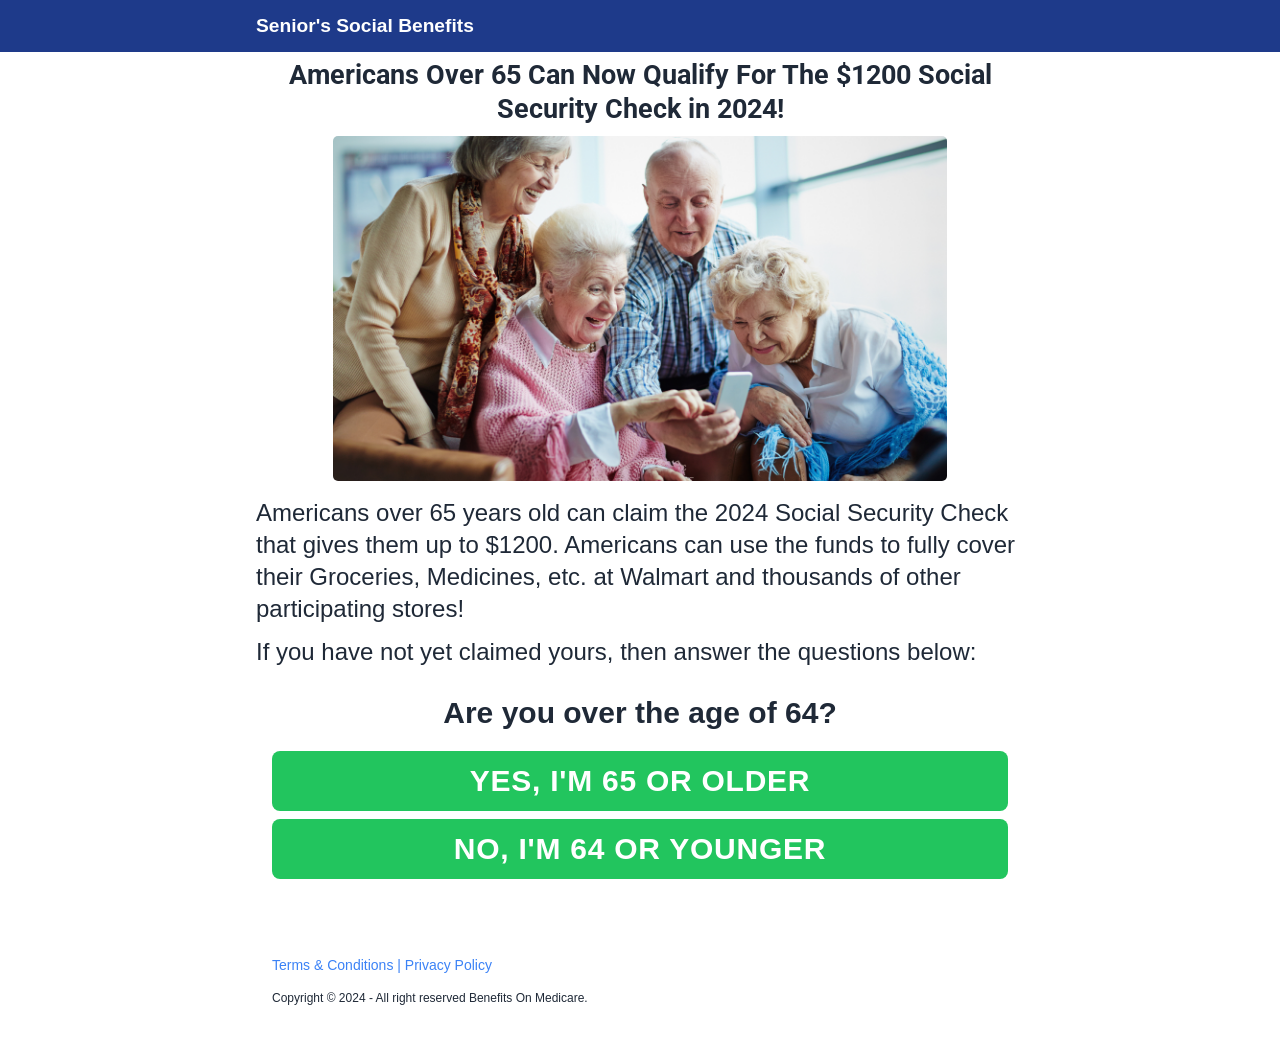
<file: index.html>
<!DOCTYPE html>
<html lang="en">
<head>
  <meta charset="UTF-8">
  <meta name="viewport" content="width=device-width, initial-scale=1">
  <title>Senior's Allowance Program 2024</title>
  <link rel="preconnect" href="https://fonts.googleapis.com">
  <link rel="preconnect" href="https://fonts.gstatic.com" crossorigin>
  <link href="https://fonts.googleapis.com/css2?family=Roboto:wght@700;900&display=swap" rel="stylesheet">
  <link rel="stylesheet" href="styles.css">
  <script>
    (function (w, d, s, l, i) {
      w[l] = w[l] || [];
      w[l].push({ "gtm.start": new Date().getTime(), event: "gtm.js" });
      var f = d.getElementsByTagName(s)[0], j = d.createElement(s), dl = l != "dataLayer" ? "&l=" + l : "";
      j.async = true;
      j.src = "https://www.googletagmanager.com/gtm.js?id=" + i + dl;
      f.parentNode.insertBefore(j, f);
    })(window, document, "script", "dataLayer", "GTM-P9PCFWQD");
  </script>
  <script src="//b-js.ringba.com/CA3a98f858ec63494d8bf83cc492e146e8" async></script>
</head>
<body>
  <noscript><iframe src="https://www.googletagmanager.com/ns.html?id=GTM-P9PCFWQD" height="0" width="0" style="display:none;visibility:hidden"></iframe></noscript>
  <div class="bom-shell">
    <div class="bom-banner" id="top">Senior's Social Benefits</div>
    <div class="bom-panel" id="quiz-view">
      <div class="bom-lead">
        <div class="bom-heading"><b>Americans Over 65 Can Now Qualify For The $1200 Social Security Check in 2024!</b></div>
        <img class="bom-picture" src="hero.png" alt="head">
        <div class="bom-blurb">Americans over 65 years old can claim the 2024 Social Security Check that gives them up to $1200. Americans can use the funds to fully cover their Groceries, Medicines, etc. at Walmart and thousands of other participating stores!</div>
        <div class="bom-blurb bom-follow">If you have not yet claimed yours, then answer the questions below:</div>
      </div>
      <div class="bom-survey">
        <div class="bom-prompt" id="question">Are you over the age of 64?</div>
        <div class="bom-options">
          <div class="bom-option" id="yes">YES, I'M 65 OR OLDER</div>
          <div class="bom-option" id="no">NO, I'M 64 OR YOUNGER</div>
        </div>
      </div>
    </div>
    <div class="bom-review" id="status-view" hidden>Reviewing Your Answers...</div>
    <div class="bom-review" id="done-view" hidden>
      <div class="bom-win">Congratulation, You Qualify!</div>
      <div class="bom-claimline">Make A <b>Quick Call</b> To Claim Your $1200 Social Security Benefit!</div>
      <div class="bom-remaining">Spots remaining: 4</div>
      <div class="bom-hint">👇 TAP BELOW TO CALL 👇</div>
      <a class="bom-dial" href="tel:+18446720874">CALL (844) 672-0874</a>
      <div class="bom-hold">We Have Reserved Your Spot</div>
      <div class="bom-note">Due to high call volume, your official agent is waiting for only <b>3 minutes</b>, then your spot will not be reserved.</div>
      <div class="bom-countdown"><span class="bom-tick" id="mins">3</span><span class="bom-tick">:</span><span class="bom-tick" id="secs">00</span></div>
    </div>
    <div class="bom-base">
      <div class="bom-links"><a href="terms.html">Terms &amp; Conditions</a> | <a href="privacy.html">Privacy Policy</a></div>
      <div class="bom-copyline">Copyright © 2024 - All right reserved Benefits On Medicare.</div>
    </div>
  </div>
  <script src="quiz.js"></script>
</body>
</html>
</file>
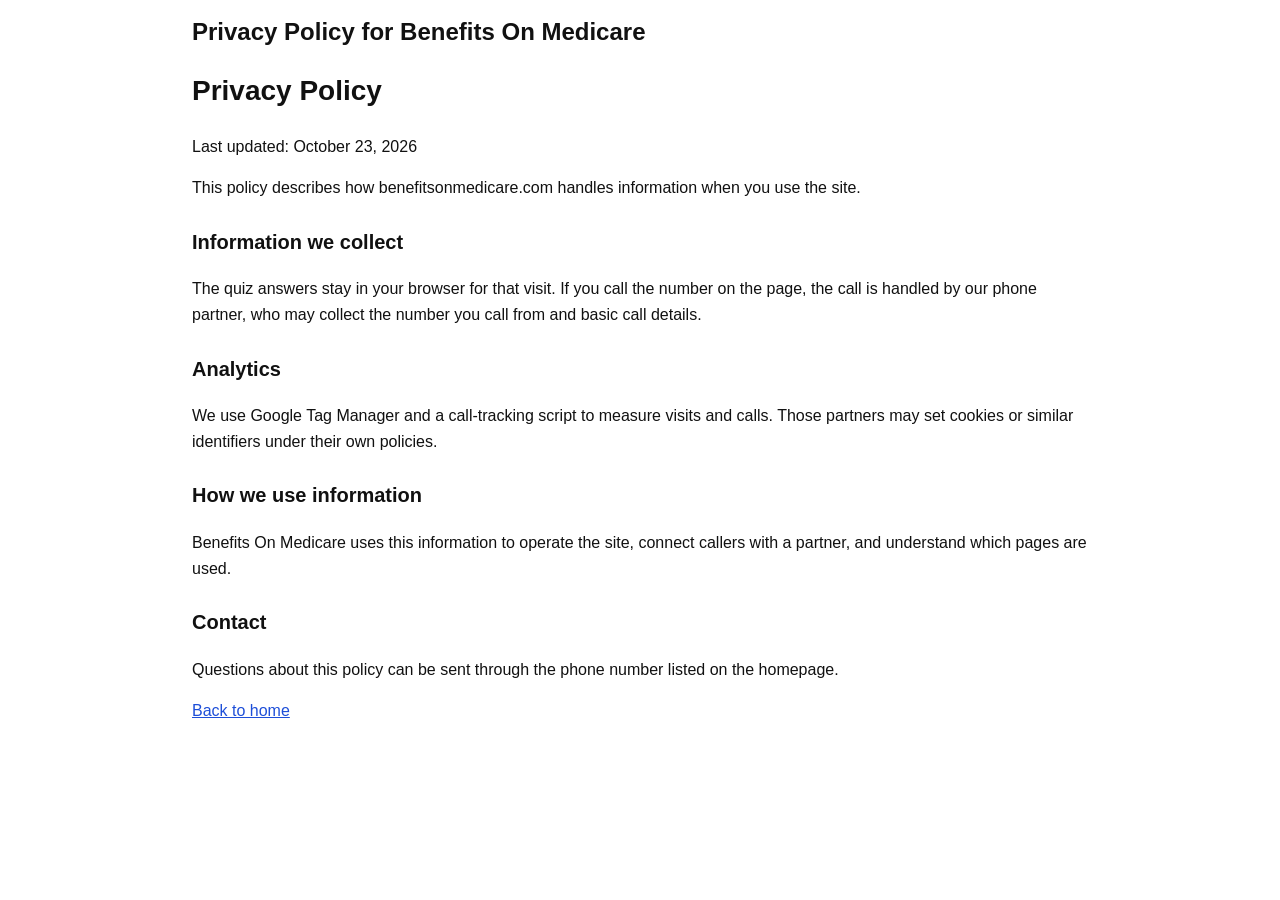
<file: privacy.html>
<!DOCTYPE html>
<html lang="en">
<head>
  <meta charset="UTF-8">
  <meta name="viewport" content="width=device-width, initial-scale=1">
  <title>Privacy Policy | Benefits On Medicare</title>
  <link rel="stylesheet" href="styles.css">
</head>
<body>
  <div class="bom-doc">
    <p class="bom-doctitle">Privacy Policy for Benefits On Medicare</p>
    <div class="bom-docwrap">
      <h1>Privacy Policy</h1>
      <p>Last updated: October 23, 2026</p>
      <p>This policy describes how benefitsonmedicare.com handles information when you use the site.</p>
      <h2>Information we collect</h2>
      <p>The quiz answers stay in your browser for that visit. If you call the number on the page, the call is handled by our phone partner, who may collect the number you call from and basic call details.</p>
      <h2>Analytics</h2>
      <p>We use Google Tag Manager and a call-tracking script to measure visits and calls. Those partners may set cookies or similar identifiers under their own policies.</p>
      <h2>How we use information</h2>
      <p>Benefits On Medicare uses this information to operate the site, connect callers with a partner, and understand which pages are used.</p>
      <h2>Contact</h2>
      <p>Questions about this policy can be sent through the phone number listed on the homepage.</p>
      <p><a href="index.html">Back to home</a></p>
    </div>
  </div>
</body>
</html>
</file>
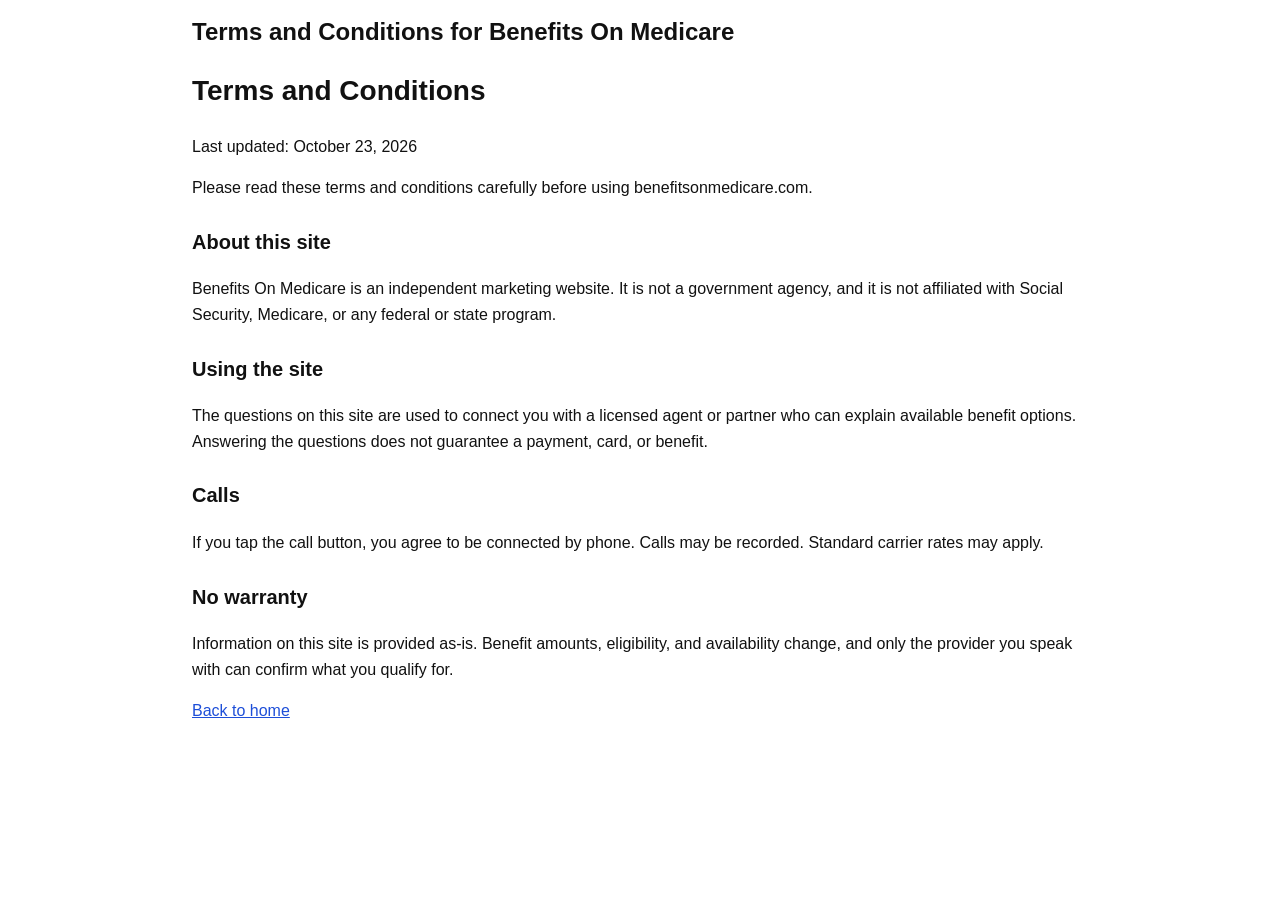
<file: terms.html>
<!DOCTYPE html>
<html lang="en">
<head>
  <meta charset="UTF-8">
  <meta name="viewport" content="width=device-width, initial-scale=1">
  <title>Terms and Conditions | Benefits On Medicare</title>
  <link rel="stylesheet" href="styles.css">
</head>
<body>
  <div class="bom-doc">
    <p class="bom-doctitle">Terms and Conditions for Benefits On Medicare</p>
    <div class="bom-docwrap">
      <h1>Terms and Conditions</h1>
      <p>Last updated: October 23, 2026</p>
      <p>Please read these terms and conditions carefully before using benefitsonmedicare.com.</p>
      <h2>About this site</h2>
      <p>Benefits On Medicare is an independent marketing website. It is not a government agency, and it is not affiliated with Social Security, Medicare, or any federal or state program.</p>
      <h2>Using the site</h2>
      <p>The questions on this site are used to connect you with a licensed agent or partner who can explain available benefit options. Answering the questions does not guarantee a payment, card, or benefit.</p>
      <h2>Calls</h2>
      <p>If you tap the call button, you agree to be connected by phone. Calls may be recorded. Standard carrier rates may apply.</p>
      <h2>No warranty</h2>
      <p>Information on this site is provided as-is. Benefit amounts, eligibility, and availability change, and only the provider you speak with can confirm what you qualify for.</p>
      <p><a href="index.html">Back to home</a></p>
    </div>
  </div>
</body>
</html>
</file>
<file: styles.css>
* { box-sizing: border-box; }
html, body { margin: 0; padding: 0; }
body {
  background: #fff;
  color: #1f2937;
  font-family: "Helvetica Neue", Helvetica, Arial, sans-serif;
  line-height: 1.75;
  -webkit-font-smoothing: antialiased;
}
.bom-shell { min-height: 100vh; }
.bom-banner {
  background: #1e3a8a;
  color: #fff;
  font-size: 1.2rem;
  font-weight: 800;
  line-height: 1.45;
  margin-bottom: 4px;
  padding: 0.75rem 16rem;
  text-align: left;
}
.bom-panel { margin: 0 auto; max-width: 48rem; }
.bom-lead { text-align: center; }
.bom-heading {
  color: #1f2937;
  font-family: Roboto, sans-serif;
  font-size: 1.7rem;
  font-weight: 900;
  line-height: 1.25;
  margin-top: -14px;
  padding: 1rem 0;
}
.bom-picture {
  border-radius: 5px;
  display: block;
  margin: -6px auto 0;
  width: 80%;
}
.bom-blurb {
  color: #1f2937;
  font-size: 1.5rem;
  font-weight: 400;
  line-height: 2rem;
  margin: 1rem 0;
  text-align: left;
}
.bom-follow { margin-top: -5px; }
.bom-survey { margin-top: -5px; padding: 1rem; text-align: center; }
.bom-prompt {
  color: #1f2937;
  font-size: 1.875rem;
  font-weight: 700;
  line-height: 2.25rem;
  text-align: center;
}
.bom-options {
  display: grid;
  gap: 0.5rem;
  margin-top: 1.2rem;
}
.bom-option {
  align-items: center;
  background: #22c55e;
  border-radius: 0.5rem;
  color: #fff;
  cursor: pointer;
  display: flex;
  font-size: 1.875rem;
  font-weight: 700;
  justify-content: center;
  letter-spacing: 0.025em;
  line-height: 2.25rem;
  padding: 0.75rem;
  text-align: center;
  text-transform: uppercase;
  transition: background-color 0.2s ease;
  width: 100%;
}
.bom-option:hover { background: #3ee97c; }
.bom-review {
  background: #e9f2ff;
  border-top: 2px solid #3b82f6;
  color: #1f2937;
  font-size: 1.125rem;
  font-weight: 400;
  line-height: 1.75rem;
  margin: 1rem auto;
  max-width: 48rem;
  padding: 1.5rem;
  text-align: center;
}
#status-view { font-weight: 700; }
.bom-win {
  color: #22c55e;
  font-size: 1.5rem;
  font-weight: 700;
  line-height: 2rem;
}
.bom-claimline {
  background: #fef08a;
  color: #1f2937;
  font-size: 1.5rem;
  font-weight: 700;
  line-height: 2rem;
  margin-top: 0.5rem;
}
.bom-remaining {
  background: #fde047;
  border-radius: 0.5rem;
  color: #1f2937;
  font-size: 1.25rem;
  font-weight: 700;
  line-height: 1.75rem;
  margin: 1rem auto;
  padding: 0.5rem 1rem;
  width: max-content;
}
.bom-hint {
  color: #1f2937;
  font-size: 1rem;
  font-weight: 700;
  line-height: 1.75rem;
  margin-top: 2rem;
}
.bom-dial {
  animation: glow 1.5s ease-in-out infinite alternate;
  background: #22c55e;
  border-radius: 0.5rem;
  color: #fff;
  cursor: pointer;
  display: block;
  font-size: 1.5rem;
  font-weight: 700;
  line-height: 2rem;
  margin: 1rem 0;
  padding: 1.25rem;
  text-decoration: none;
  text-transform: capitalize;
  transition: background-color 0.2s ease;
}
.bom-dial:hover { background: #3bec7c; }
.bom-hold {
  font-size: 1.25rem;
  font-weight: 700;
  line-height: 2rem;
  margin-top: 1.25rem;
}
.bom-note {
  font-size: 1rem;
  font-weight: 400;
  line-height: 1.5rem;
  margin: 1rem 0;
}
.bom-countdown {
  background: transparent;
  border: 2px dashed #ff0000;
  color: #ff0000;
  display: flex;
  font-size: 1.25rem;
  font-weight: 400;
  justify-content: center;
  line-height: 1.75rem;
  margin: 0.5rem auto 0;
  padding: 0.25rem 1rem;
  width: max-content;
}
.bom-base {
  display: flex;
  flex-direction: column;
  font-size: 0.875rem;
  gap: 0.35rem;
  justify-content: center;
  line-height: 1.25rem;
  margin: 2.75rem auto 1.5rem;
  max-width: 48rem;
  padding: 1rem;
}
.bom-links { color: #3b82f6; margin-bottom: 0.5rem; }
.bom-links a { color: #3b82f6; text-decoration: none; }
.bom-links a:hover { text-decoration: underline; }
.bom-copyline { color: #1f2937; font-size: 12px; }
.bom-doc {
  color: #111;
  margin: 0 auto;
  max-width: 1024px;
  padding: 16px 5% 48px;
}
.bom-doctitle {
  font-size: 24px;
  font-weight: 700;
  line-height: 1.3;
  margin: 0 0 16px;
}
.bom-docwrap h1 { font-size: 28px; font-weight: 700; }
.bom-docwrap h2 { font-size: 20px; margin-top: 1.5rem; }
.bom-docwrap p, .bom-docwrap li { font-size: 16px; line-height: 1.6; }
.bom-docwrap a { color: #1d4ed8; }
@keyframes glow {
  from { box-shadow: 0 0 5px #34c759, 0 0 10px #34c759; }
  to { box-shadow: 0 0 14px #34c759, 0 0 28px #34c759; }
}
@media (max-width: 768px) {
  .bom-banner { padding: 1.25rem 1rem; text-align: center; }
  .bom-panel { padding: 0.4rem 1rem; }
  .bom-heading { font-size: 1.5rem; line-height: 1.2; }
  .bom-blurb { font-size: 1rem; line-height: 1.5rem; margin-top: 1rem; }
  .bom-survey { padding: 0; }
  .bom-prompt { font-size: 1.5rem; line-height: 2rem; text-align: center; }
  .bom-option { font-size: 1.5rem; line-height: 2rem; }
  .bom-review { margin: 1.25rem 1rem; }
  .bom-win, .bom-claimline { font-size: 1.25rem; line-height: 1.75rem; }
  .bom-hint { font-size: 1.1rem; }
  .bom-dial { font-size: 1.35rem; line-height: 1.75rem; }
  .bom-hold { font-size: 1.125rem; }
  .bom-note { font-size: 0.875rem; line-height: 1.25rem; }
  .bom-base, .bom-links { text-align: center; }
}
</file>
